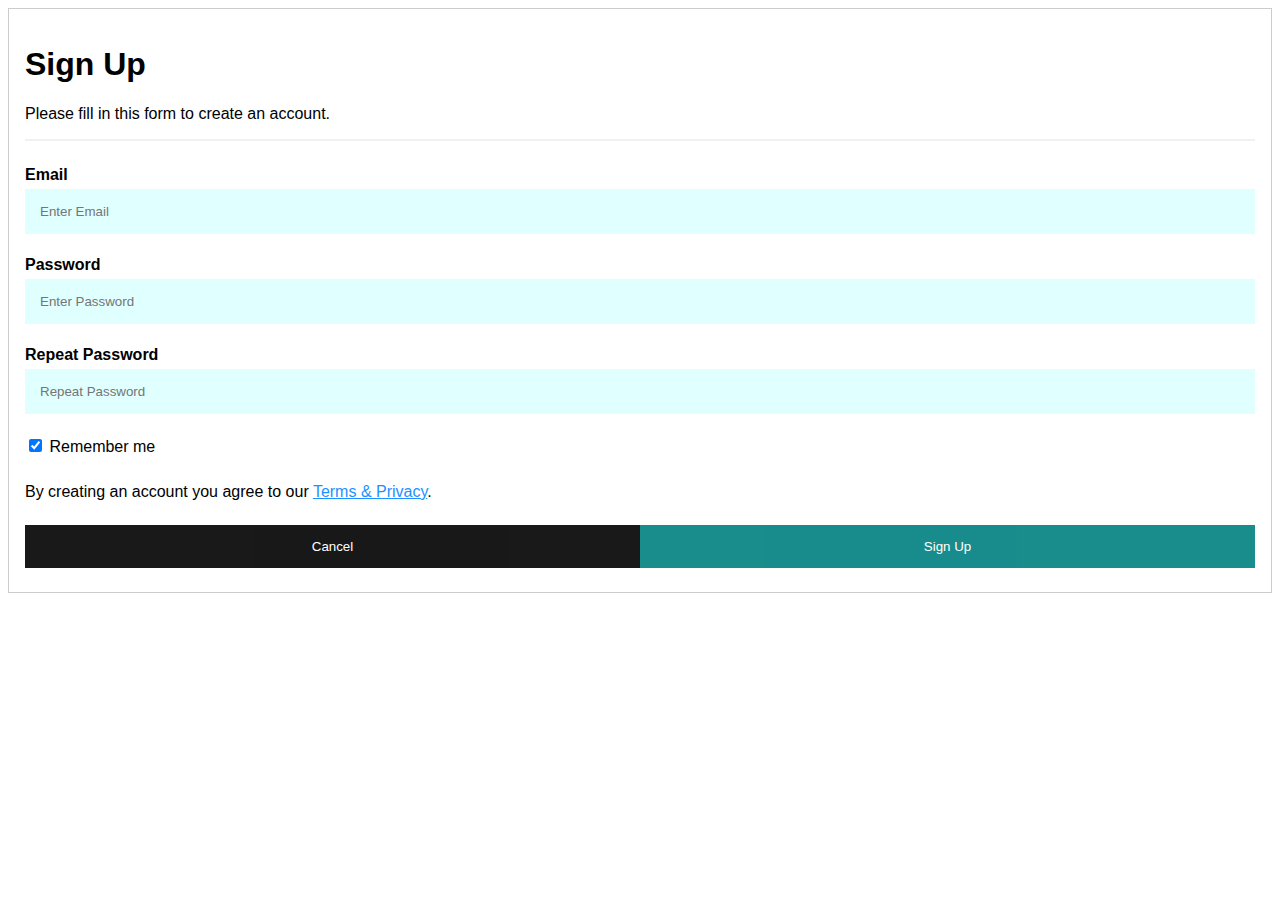
<file: form.html>
<!DOCTYPE html>
<html>
<style>
body {font-family: Arial, Helvetica, sans-serif;}
* {box-sizing: border-box}








/* Full-width input fields */
input[type=text], input[type=password] {
  width: 100%;
  padding: 15px;
  margin: 5px 0 22px 0;
  display: inline-block;
  border: none;
  background: lightcyan;
}

input[type=text]:focus, input[type=password]:focus {
  background-color:rgb(224, 253, 255);
  outline: none;
}

hr {
  border: 1px solid #f1f1f1;
  margin-bottom: 25px;
}

/* Set a style for all buttons */
button {
  background-color: teal;
  color: white;
  padding: 14px 20px;
  margin: 8px 0;
  border: none;
  cursor: pointer;
  width: 100%;
  opacity: 0.9;
}

button:hover {
  opacity:1;
}

/* Extra styles for the cancel button */
.cancelbtn {
  padding: 14px 20px;
  background-color:black;
}

/* Float cancel and signup buttons and add an equal width */
.cancelbtn, .signupbtn {
  float: left;
  width: 50%;
}

/* Add padding to container elements */
.container {
  padding: 16px;
}

/* Clear floats */
.clearfix::after {
  content: "";
  clear: both;
  display: table;
}

/* Change styles for cancel button and signup button on extra small screens */
@media screen and (max-width: 300px) {
  .cancelbtn, .signupbtn {
     width: 100%;
  }
}
</style>
<body>

<form action="/action_page.php" style="border:1px solid #ccc">
  <div class="container">
    <h1>Sign Up</h1>
    <p>Please fill in this form to create an account.</p>
    <hr>

    <label for="email"><b>Email</b></label>
    <input type="text" placeholder="Enter Email" name="email" required>

    <label for="psw"><b>Password</b></label>
    <input type="password" placeholder="Enter Password" name="psw" required>

    <label for="psw-repeat"><b>Repeat Password</b></label>
    <input type="password" placeholder="Repeat Password" name="psw-repeat" required>
    
    <label>
      <input type="checkbox" checked="checked" name="remember" style="margin-bottom:15px"> Remember me
    </label>
    
    <p>By creating an account you agree to our <a href="#" style="color:dodgerblue">Terms & Privacy</a>.</p>

    <div class="clearfix">
      <button type="button" class="cancelbtn">Cancel</button>
      <button type="submit" class="signupbtn">Sign Up</button>
    </div>
  </div>
</form>

</body>
</html>
</file>
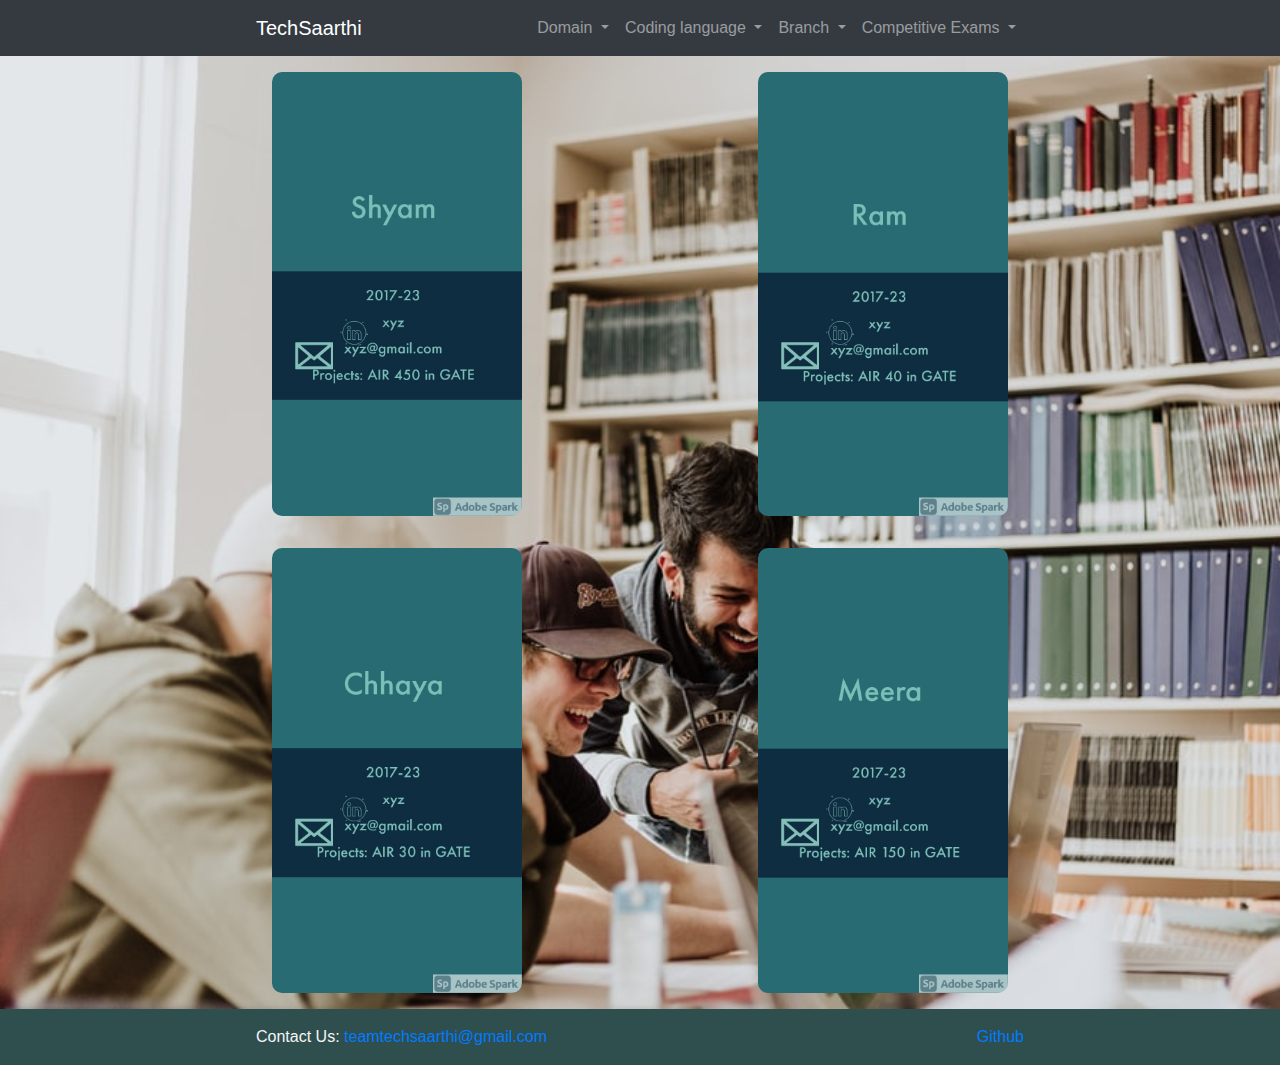
<file: home/comp/gate.html>
<!DOCTYPE html>
<html lang="en">
<head>
    <link rel="stylesheet" href="../../style/iot.css">
  <title>TechSaarthi | Competitive Exams | GATE</title>
  <meta charset="utf-8">
  <meta name="viewport" content="width=device-width, initial-scale=1">
  <link rel="stylesheet" href="https://maxcdn.bootstrapcdn.com/bootstrap/4.5.2/css/bootstrap.min.css">
  <script src="https://ajax.googleapis.com/ajax/libs/jquery/3.5.1/jquery.min.js"></script>
  <script src="https://cdnjs.cloudflare.com/ajax/libs/popper.js/1.16.0/umd/popper.min.js"></script>
  <script src="https://maxcdn.bootstrapcdn.com/bootstrap/4.5.2/js/bootstrap.min.js"></script>
</head>
<body>
<nav class="navbar navbar-expand-sm bg-dark navbar-dark">
    <div class="n-container">
    <a class="navbar-brand" href="../../index.html">TechSaarthi</a>
    <div class="l-container">
      <button class="navbar-toggler" type="button" data-toggle="collapse" data-target="#navbarSupportedContent">
        <span class="navbar-toggler-icon"></span>
      </button>
      <div class="collapse navbar-collapse" id="navbarSupportedContent">
      <ul class="navbar-nav">
        <li class="nav-item dropdown">
          <a class="nav-link dropdown-toggle" href="#" id="navbardrop" data-toggle="dropdown">
            Domain
          </a>
          <div class="dropdown-menu">
            <a class="dropdown-item" href="../domain/iot.html">Internet Of Things</a>
            <a class="dropdown-item" href="#">VLSI</a>
            <a class="dropdown-item" href="#">Augmented Reality</a>
            <a class="dropdown-item" href="#">Web Development</a>
            <a class="dropdown-item" href="#">Android</a>
            <a class="dropdown-item" href="#">Blockchain</a>
            <a class="dropdown-item" href="#">Machine Learning</a>
          </div>
        </li>
  
        <li class="nav-item dropdown">
          <a class="nav-link dropdown-toggle" href="#" id="navbardrop" data-toggle="dropdown">
            Coding language
          </a>
          <div class="dropdown-menu">
            <a class="dropdown-item" href="../lang/c++.html">C++</a>
            <a class="dropdown-item" href="#">JAVA</a>
            <a class="dropdown-item" href="#">Python</a>
            <a class="dropdown-item" href="#">C</a>
          </div>
        </li>
        <li class="nav-item dropdown">
          <a class="nav-link dropdown-toggle" href="#" id="navbardrop" data-toggle="dropdown">
            Branch
          </a>
          <div class="dropdown-menu">
            <a class="dropdown-item" href="#">ECE</a>
            <a class="dropdown-item" href="#">CSE</a>
            <a class="dropdown-item" href="#">IT</a>
            <a class="dropdown-item" href="#">ME</a>
            <a class="dropdown-item" href="#">EE</a>
          </div>
        </li>
        <li class="nav-item dropdown">
          <a class="nav-link dropdown-toggle" href="#" id="navbardrop" data-toggle="dropdown">
            Competitive Exams
          </a>
          <div class="dropdown-menu">
            <a class="dropdown-item" href="#">GATE</a>
            <a class="dropdown-item" href="#">UPSC</a>
            <a class="dropdown-item" href="#">SSB</a>
            <a class="dropdown-item" href="#">SSC</a>
          </div>
        </li>
        <!-- <li>
          <button type="button" class="btn btn-info"><a href="#" class="ho">HOME</a></button>
        </li> -->
        </ul>
    </div>
  </div>
    </div>
</nav>
<div class="hero-image">
    <div class="hero-text">
        <img src="../../images/shyam.jpg" class="imgf" >
        <img src="../../images/ram.jpg" class="imgf">
        <img src="../../images/chhaya.jpg" class="imgf">
        <img src="../../images/meera.jpg" class="imgf">
    </div>
</div>
<footer>
  <!-- CONTACT US: teamtechsaarthi@gmail.com -->
  <div class="ftr">
    <div class="ftr-txt">Contact Us: 
      <a href="mailto:teamtechsarthi@gmail.com" target="_blank" rel="noopener noreferrer">teamtechsaarthi@gmail.com</a>
    </div>
    <div class="git">
      <a href="https://github.com/Anushka-ece/Techsaarthi" target="_blank" rel="noopener noreferrer">
        Github
      </a>
    </div>
  </div>
</footer>
</body>
</html>
</file>
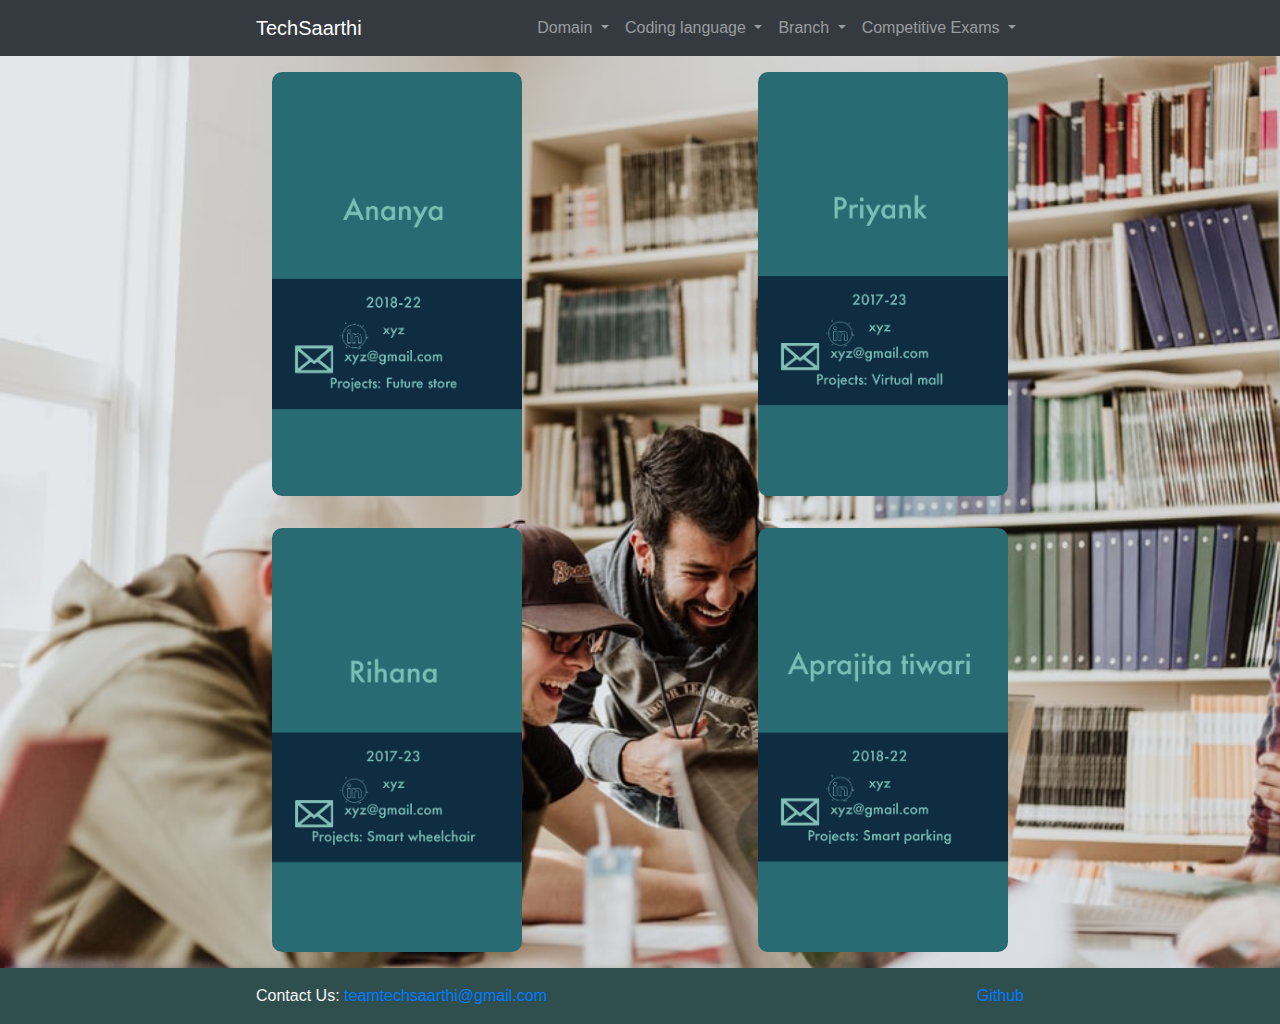
<file: home/domain/iot.html>
<!DOCTYPE html>
<html lang="en">
<head>
    <link rel="stylesheet" href="../../style/iot.css">
  <title>TechSaarthi | Domain | Internet Of Things</title>
  <meta charset="utf-8">
  <meta name="viewport" content="width=device-width, initial-scale=1">
  <link rel="stylesheet" href="https://maxcdn.bootstrapcdn.com/bootstrap/4.5.2/css/bootstrap.min.css">
  <script src="https://ajax.googleapis.com/ajax/libs/jquery/3.5.1/jquery.min.js"></script>
  <script src="https://cdnjs.cloudflare.com/ajax/libs/popper.js/1.16.0/umd/popper.min.js"></script>
  <script src="https://maxcdn.bootstrapcdn.com/bootstrap/4.5.2/js/bootstrap.min.js"></script>
</head>
<body>
  <nav class="navbar navbar-expand-sm bg-dark navbar-dark">
    <div class="n-container">
    <a class="navbar-brand" href="../../index.html">TechSaarthi</a>
    <div class="l-container">
      <button class="navbar-toggler" type="button" data-toggle="collapse" data-target="#navbarSupportedContent">
        <span class="navbar-toggler-icon"></span>
      </button>
      <div class="collapse navbar-collapse" id="navbarSupportedContent">
      <ul class="navbar-nav">
        <li class="nav-item dropdown">
          <a class="nav-link dropdown-toggle" href="#" id="navbardrop" data-toggle="dropdown">
            Domain
          </a>
          <div class="dropdown-menu">
            <a class="dropdown-item" href="#">Internet Of Things</a>
            <a class="dropdown-item" href="#">VLSI</a>
            <a class="dropdown-item" href="#">Augmented Reality</a>
            <a class="dropdown-item" href="#">Web Development</a>
            <a class="dropdown-item" href="#">Android</a>
            <a class="dropdown-item" href="#">Blockchain</a>
            <a class="dropdown-item" href="#">Machine Learning</a>
          </div>
        </li>
  
        <li class="nav-item dropdown">
          <a class="nav-link dropdown-toggle" href="#" id="navbardrop" data-toggle="dropdown">
            Coding language
          </a>
          <div class="dropdown-menu">
            <a class="dropdown-item" href="../lang/c++.html">C++</a>
            <a class="dropdown-item" href="#">JAVA</a>
            <a class="dropdown-item" href="#">Python</a>
            <a class="dropdown-item" href="#">C</a>
          </div>
        </li>
        <li class="nav-item dropdown">
          <a class="nav-link dropdown-toggle" href="#" id="navbardrop" data-toggle="dropdown">
            Branch
          </a>
          <div class="dropdown-menu">
            <a class="dropdown-item" href="#">ECE</a>
            <a class="dropdown-item" href="#">CSE</a>
            <a class="dropdown-item" href="#">IT</a>
            <a class="dropdown-item" href="#">ME</a>
            <a class="dropdown-item" href="#">EE</a>
          </div>
        </li>
        <li class="nav-item dropdown">
          <a class="nav-link dropdown-toggle" href="#" id="navbardrop" data-toggle="dropdown">
            Competitive Exams
          </a>
          <div class="dropdown-menu">
            <a class="dropdown-item" href="../comp/gate.html">GATE</a>
            <a class="dropdown-item" href="#">UPSC</a>
            <a class="dropdown-item" href="#">SSB</a>
            <a class="dropdown-item" href="#">SSC</a>
          </div>
        </li>
        <!-- <li>
          <button type="button" class="btn btn-info"><a href="#" class="ho">HOME</a></button>
        </li> -->
        </ul>
    </div>
  </div>
    </div>
  </nav>
<div class="hero-image">
    <div class="hero-text">
        <img src="../../images/ananya.jpg" class="imgf" >
        <img src="../../images/priyank.jpg" class="imgf">
        <img src="../../images/rihana.jpg" class="imgf">
        <img src="../../images/aprajita.jpg" class="imgf">
    </div>
</div>
<footer>
  <!-- CONTACT US: teamtechsaarthi@gmail.com -->
  <div class="ftr">
    <div class="ftr-txt">Contact Us: 
      <a href="mailto:teamtechsarthi@gmail.com" target="_blank" rel="noopener noreferrer">teamtechsaarthi@gmail.com</a>
    </div>
    <div class="git">
      <a href="https://github.com/Anushka-ece/Techsaarthi" target="_blank" rel="noopener noreferrer">
        Github
      </a>
    </div>
  </div>
</footer>
</body>
</html>
</file>
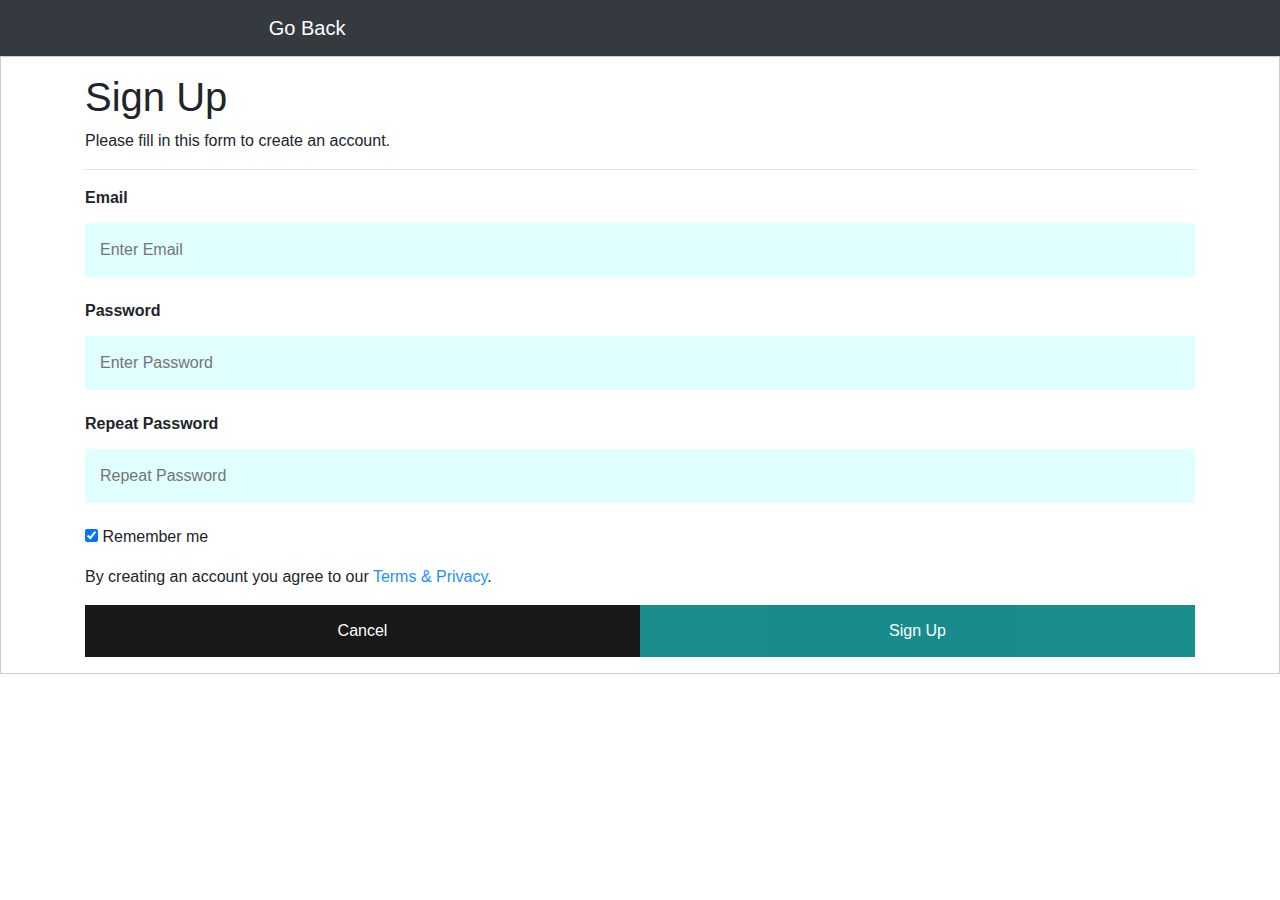
<file: home/form/form.html>
<!DOCTYPE html>
<html lang="en">
<head>
  <meta charset="UTF-8">
  <meta http-equiv="X-UA-Compatible" content="IE=edge">
  <meta name="viewport" content="width=device-width, initial-scale=1.0">
  <title>TechSaarthi | Sign Up</title>
  <link rel="stylesheet" href="../../style/form.css">
  <link rel="stylesheet" href="https://maxcdn.bootstrapcdn.com/bootstrap/4.5.2/css/bootstrap.min.css">
  <script src="https://ajax.googleapis.com/ajax/libs/jquery/3.5.1/jquery.min.js"></script>
  <script src="https://cdnjs.cloudflare.com/ajax/libs/popper.js/1.16.0/umd/popper.min.js"></script>
  <script src="https://maxcdn.bootstrapcdn.com/bootstrap/4.5.2/js/bootstrap.min.js"></script>
</head>
<body>
  <nav class="navbar navbar-expand-sm bg-dark navbar-dark">
    <div class="n-container">
    <a class="navbar-brand" href="../../index.html">Go Back</a>
  </div>
</nav>
  <form action="/action_page.php" style="border:1px solid #ccc">
    <div class="container">
      <h1>Sign Up</h1>
      <p>Please fill in this form to create an account.</p>
      <hr>
  
      <label for="email"><b>Email</b></label>
      <input type="text" placeholder="Enter Email" name="email" required>
  
      <label for="psw"><b>Password</b></label>
      <input type="password" placeholder="Enter Password" name="psw" required>
  
      <label for="psw-repeat"><b>Repeat Password</b></label>
      <input type="password" placeholder="Repeat Password" name="psw-repeat" required>
      
      <label>
        <input type="checkbox" checked="checked" name="remember" style="margin-bottom:15px"> Remember me
      </label>
      
      <p>By creating an account you agree to our <a href="#" style="color:dodgerblue">Terms & Privacy</a>.</p>
  
      <div class="clearfix">
        <button type="button" class="cancelbtn">Cancel</button>
        <button type="submit" class="signupbtn">Sign Up</button>
      </div>
    </div>
  </form>
</body>
</html>
</file>
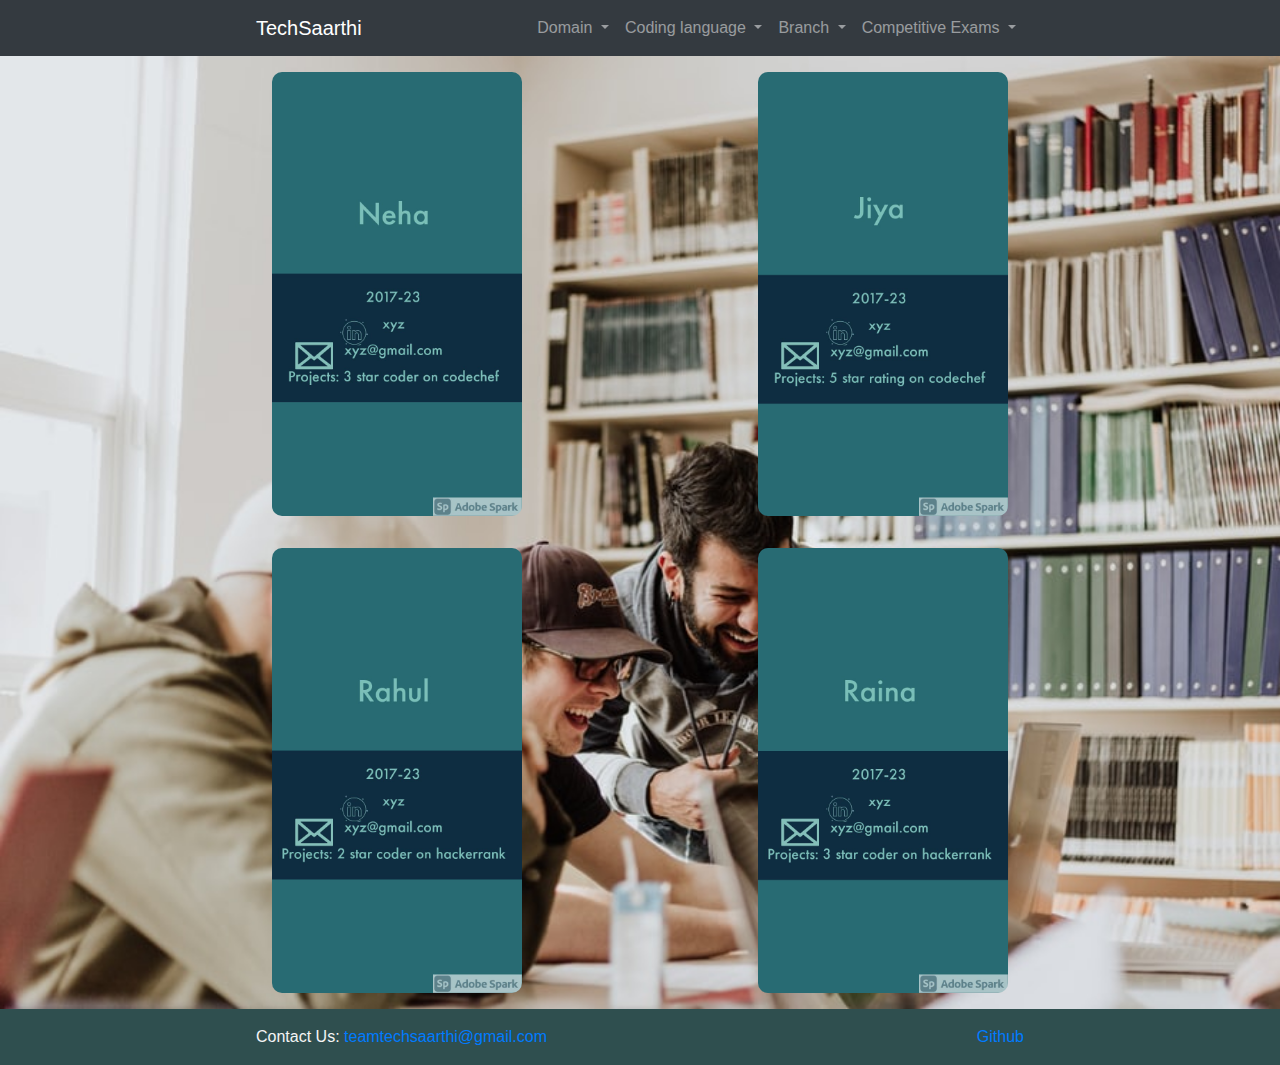
<file: home/lang/c++.html>
<!DOCTYPE html>
<html lang="en">
<head>
    <link rel="stylesheet" href="../../style/iot.css">
  <title>TechSaarthi | Coding Language | C++</title>
  <meta charset="utf-8">
  <meta name="viewport" content="width=device-width, initial-scale=1">
  <link rel="stylesheet" href="https://maxcdn.bootstrapcdn.com/bootstrap/4.5.2/css/bootstrap.min.css">
  <script src="https://ajax.googleapis.com/ajax/libs/jquery/3.5.1/jquery.min.js"></script>
  <script src="https://cdnjs.cloudflare.com/ajax/libs/popper.js/1.16.0/umd/popper.min.js"></script>
  <script src="https://maxcdn.bootstrapcdn.com/bootstrap/4.5.2/js/bootstrap.min.js"></script>
</head>
<body>

<nav class="navbar navbar-expand-sm bg-dark navbar-dark">
    <div class="n-container">
    <a class="navbar-brand" href="../../index.html">TechSaarthi</a>
    <div class="l-container">
      <button class="navbar-toggler" type="button" data-toggle="collapse" data-target="#navbarSupportedContent">
        <span class="navbar-toggler-icon"></span>
      </button>
      <div class="collapse navbar-collapse" id="navbarSupportedContent">
      <ul class="navbar-nav">
        <li class="nav-item dropdown">
          <a class="nav-link dropdown-toggle" href="#" id="navbardrop" data-toggle="dropdown">
            Domain
          </a>
          <div class="dropdown-menu">
            <a class="dropdown-item" href="../domain/iot.html">Internet Of Things</a>
            <a class="dropdown-item" href="#">VLSI</a>
            <a class="dropdown-item" href="#">Augmented Reality</a>
            <a class="dropdown-item" href="#">Web Development</a>
            <a class="dropdown-item" href="#">Android</a>
            <a class="dropdown-item" href="#">Blockchain</a>
            <a class="dropdown-item" href="#">Machine Learning</a>
          </div>
        </li>
  
        <li class="nav-item dropdown">
          <a class="nav-link dropdown-toggle" href="#" id="navbardrop" data-toggle="dropdown">
            Coding language
          </a>
          <div class="dropdown-menu">
            <a class="dropdown-item" href="#">C++</a>
            <a class="dropdown-item" href="#">JAVA</a>
            <a class="dropdown-item" href="#">Python</a>
            <a class="dropdown-item" href="#">C</a>
          </div>
        </li>
        <li class="nav-item dropdown">
          <a class="nav-link dropdown-toggle" href="#" id="navbardrop" data-toggle="dropdown">
            Branch
          </a>
          <div class="dropdown-menu">
            <a class="dropdown-item" href="#">ECE</a>
            <a class="dropdown-item" href="#">CSE</a>
            <a class="dropdown-item" href="#">IT</a>
            <a class="dropdown-item" href="#">ME</a>
            <a class="dropdown-item" href="#">EE</a>
          </div>
        </li>
        <li class="nav-item dropdown">
          <a class="nav-link dropdown-toggle" href="#" id="navbardrop" data-toggle="dropdown">
            Competitive Exams
          </a>
          <div class="dropdown-menu">
            <a class="dropdown-item" href="../comp/gate.html">GATE</a>
            <a class="dropdown-item" href="#">UPSC</a>
            <a class="dropdown-item" href="#">SSB</a>
            <a class="dropdown-item" href="#">SSC</a>
          </div>
        </li>
        <!-- <li>
          <button type="button" class="btn btn-info"><a href="#" class="ho">HOME</a></button>
        </li> -->
        </ul>
    </div>
  </div>
    </div>
</nav>
<div class="hero-image">
  <div class="hero-text">
        <img src="../../images/neha.jpg" class="imgf" >
        <img src="../../images/jiya.jpg" class="imgf">
        <img src="../../images/rahul.jpg" class="imgf">
        <img src="../../images/raina.jpg" class="imgf">
    </div>
  </div>
  <footer>
    <!-- CONTACT US: teamtechsaarthi@gmail.com -->
    <div class="ftr">
      <div class="ftr-txt">Contact Us: 
        <a href="mailto:teamtechsarthi@gmail.com" target="_blank" rel="noopener noreferrer">teamtechsaarthi@gmail.com</a>
      </div>
      <div class="git">
        <a href="https://github.com/Anushka-ece/Techsaarthi" target="_blank" rel="noopener noreferrer">
          Github
        </a>
      </div>
    </div>
  </footer>
</body>
</html>
</file>
<file: style/iot.css>
* {
  margin: 0;
  padding: 0;
}

.n-container {
  /* background-color: #cccccc; */
  width: 60vw;
  margin: 0 auto;
  display: flex;
  justify-content: space-between;
}

.imgf {
    /* display: block; */
   margin: 1rem;
   width: 250px;
   /* display: flex; */
   /* height: 270px; */
    border-radius: 10px;
  }

  .hero-text {
    width: 60vw;
    margin: 0 auto;
    display: flex;
    justify-content: space-between;
    flex-wrap: wrap;
    /* background-color: #c96262; */
  }
/* .imgs
  {
    display: block;
   margin-left:350px;
   width: 190px;
   height: 270px;
    border-radius: 8px;
    margin-top: -265px;
  }
  .imgt
  {
    display: block;
    margin-left:590px;
    width: 190px;
    height: 270px;
     border-radius: 8px;
     margin-top: -270px;
  }
  .imgfo{
    display: block;
    margin-left:880px;
    width: 190px;
    height: 270px;
     border-radius: 8px;
     margin-top: -270px;
  } */
  .hero-image {
    background-image: url("../images/image.jpg");
    background-color: #cccccc;
    height: calc(100vh - 56px - 56px);
    /* height: 100vh; */
    background-repeat: no-repeat;
    background-size: cover;
    /* position: relative; */
    /* margin-top: -25px; */
    display: flex;
    align-items: center;
   }
   /* .btn btn-info
   {
       color: white;
   }
   .ho
   {
       color: white;
   } */

   footer {
    /* text-align: center; */
    padding: 1rem 0;
    background-color:darkslategrey;
    color:whitesmoke;
  }
  .ftr {
    width: 60vw;
    margin: 0 auto;
    display: flex;
    justify-content: space-between;
    align-items: center;
  }

  @media screen and (max-width: 1080px) {
    .n-container {
        width: 100vw;
    }
    .hero-image {
        height: auto;
    }
    .hero-text {
        width: 100vw;
        padding: 0 1rem;
        flex-direction: column;
        flex-wrap: nowrap;
        align-items: center;
    }
    .ftr {
        width: 100vw;
        padding: 0rem 1rem;
        font-size: 1rem;
    }
}

@media screen and (max-width: 1880px) {
  .hero-image {
      height: auto;
  }
}
</file>
<file: style/form.css>
body {font-family: Arial, Helvetica, sans-serif;}
* {box-sizing: border-box}

/* Full-width input fields */
input[type=text], input[type=password] {
  width: 100%;
  padding: 15px;
  margin: 5px 0 22px 0;
  display: inline-block;
  border: none;
  background: lightcyan;
}

input[type=text]:focus, input[type=password]:focus {
  background-color:rgb(224, 253, 255);
  outline: none;
}

hr {
  border: 1px solid #f1f1f1;
  margin-bottom: 25px;
}

/* Set a style for all buttons */
button {
  background-color: teal;
  color: white;
  padding: 14px 20px;
  margin: 8px 0;
  border: none;
  cursor: pointer;
  width: 100%;
  opacity: 0.9;
}

button:hover {
  opacity:1;
}

/* Extra styles for the cancel button */
.cancelbtn {
  padding: 14px 20px;
  background-color:black;
}

/* Float cancel and signup buttons and add an equal width */
.cancelbtn, .signupbtn {
  float: left;
  width: 50%;
}

/* Add padding to container elements */
.container {
  padding: 16px;
}

/* Clear floats */
.clearfix::after {
  content: "";
  clear: both;
  display: table;
}

.n-container {
  width: 58vw;
  margin: 0 auto;
  /* background-color: #fff; */
}


/* Change styles for cancel button and signup button on extra small screens */
@media screen and (max-width: 300px) {
  .cancelbtn, .signupbtn {
     width: 100%;
  }
}

@media screen and (max-width: 1080px) {
  .n-container {
    width: 100vw;
    /* padding: 0; */
  }
}
</file>
